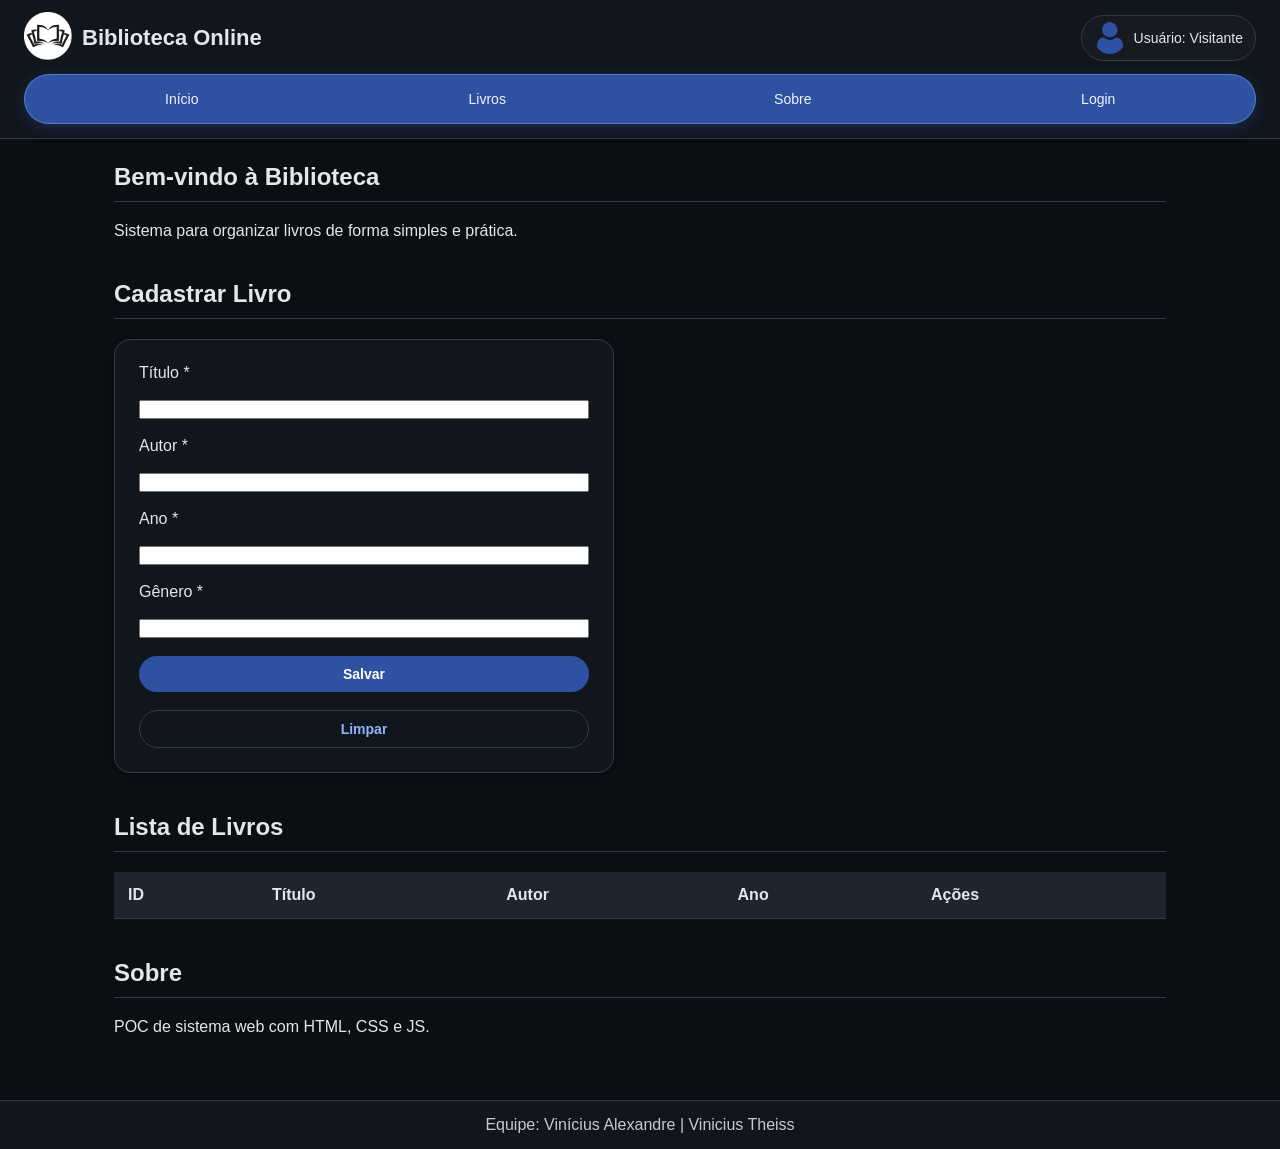
<file: index.htm>
<!DOCTYPE html>
<html lang="pt-br">

<head>

<meta charset="UTF-8">
<meta name="viewport" content="width=device-width, initial-scale=1.0">

<title>Biblioteca Online</title>

<link rel="stylesheet" href="style.css">

</head>


<body>

<header id="cabecalho">



</header>


<main>

<section id="home">

<h2>Bem-vindo à Biblioteca</h2>

<p>
Sistema para organizar livros de forma simples e prática.
</p>

</section>



<section id="cadastrar">

<h2>Cadastrar Livro</h2>

<form id="formLivro">

<label for="titulo">Título *</label>
<input type="text" id="titulo" required>

<label for="autor">Autor *</label>
<input type="text" id="autor" required>

<label for="ano">Ano *</label>
<input type="number" id="ano" required>

<label for="genero">Gênero *</label>
<input type="text" id="genero" required>

<button type="submit">Salvar</button>
<button type="reset">Limpar</button>

</form>

<p id="mensagemErro"></p>

</section>

<section id="listar">
<h2>Lista de Livros</h2>

<table>
<thead>
<tr>
<th>ID</th>
<th>Título</th>
<th>Autor</th>
<th>Ano</th>
<th>Ações</th>
</tr>
</thead>

<tbody id="tabelaLivros"></tbody>

</table>

</section>

<section id="sobre">
<h2>Sobre</h2>
<p>POC de sistema web com HTML, CSS e JS.</p>
</section>

</main>

<footer>
<p>Equipe: Vinícius Alexandre | Vinicius Theiss</p>
</footer>

<script>

// HEADER
fetch('header.html')
.then(r => r.text())
.then(data => document.getElementById('cabecalho').innerHTML = data);

// CRUD
let livros = [];
let editando = null;

const form = document.getElementById("formLivro");
const tabela = document.getElementById("tabelaLivros");
const erro = document.getElementById("mensagemErro");

form.addEventListener("submit", function(e){
e.preventDefault();

let titulo = document.getElementById("titulo").value.trim();
let autor = document.getElementById("autor").value.trim();
let ano = document.getElementById("ano").value.trim();
let genero = document.getElementById("genero").value.trim();

if(!titulo || !autor || !ano || !genero){
erro.innerText = "Preencha todos os campos!";
return;
}

erro.innerText = "";

if(editando !== null){
livros[editando] = {titulo, autor, ano, genero};
editando = null;
}else{
livros.push({titulo, autor, ano, genero});
}

form.reset();
renderTabela();
});

function renderTabela(){
tabela.innerHTML = "";

livros.forEach((livro, index)=>{
let linha = `
<tr>
<td>${index+1}</td>
<td>${livro.titulo}</td>
<td>${livro.autor}</td>
<td>${livro.ano}</td>
<td>
<button onclick="editar(${index})">Editar</button>
<button onclick="excluir(${index})">Excluir</button>
</td>
</tr>
`;
tabela.innerHTML += linha;
});
}

function editar(index){
let livro = livros[index];

document.getElementById("titulo").value = livro.titulo;
document.getElementById("autor").value = livro.autor;
document.getElementById("ano").value = livro.ano;
document.getElementById("genero").value = livro.genero;

editando = index;
window.location.href = "#cadastrar";
}

function excluir(index){
livros.splice(index,1);
renderTabela();
}

</script>

</body>
</html>
</file>
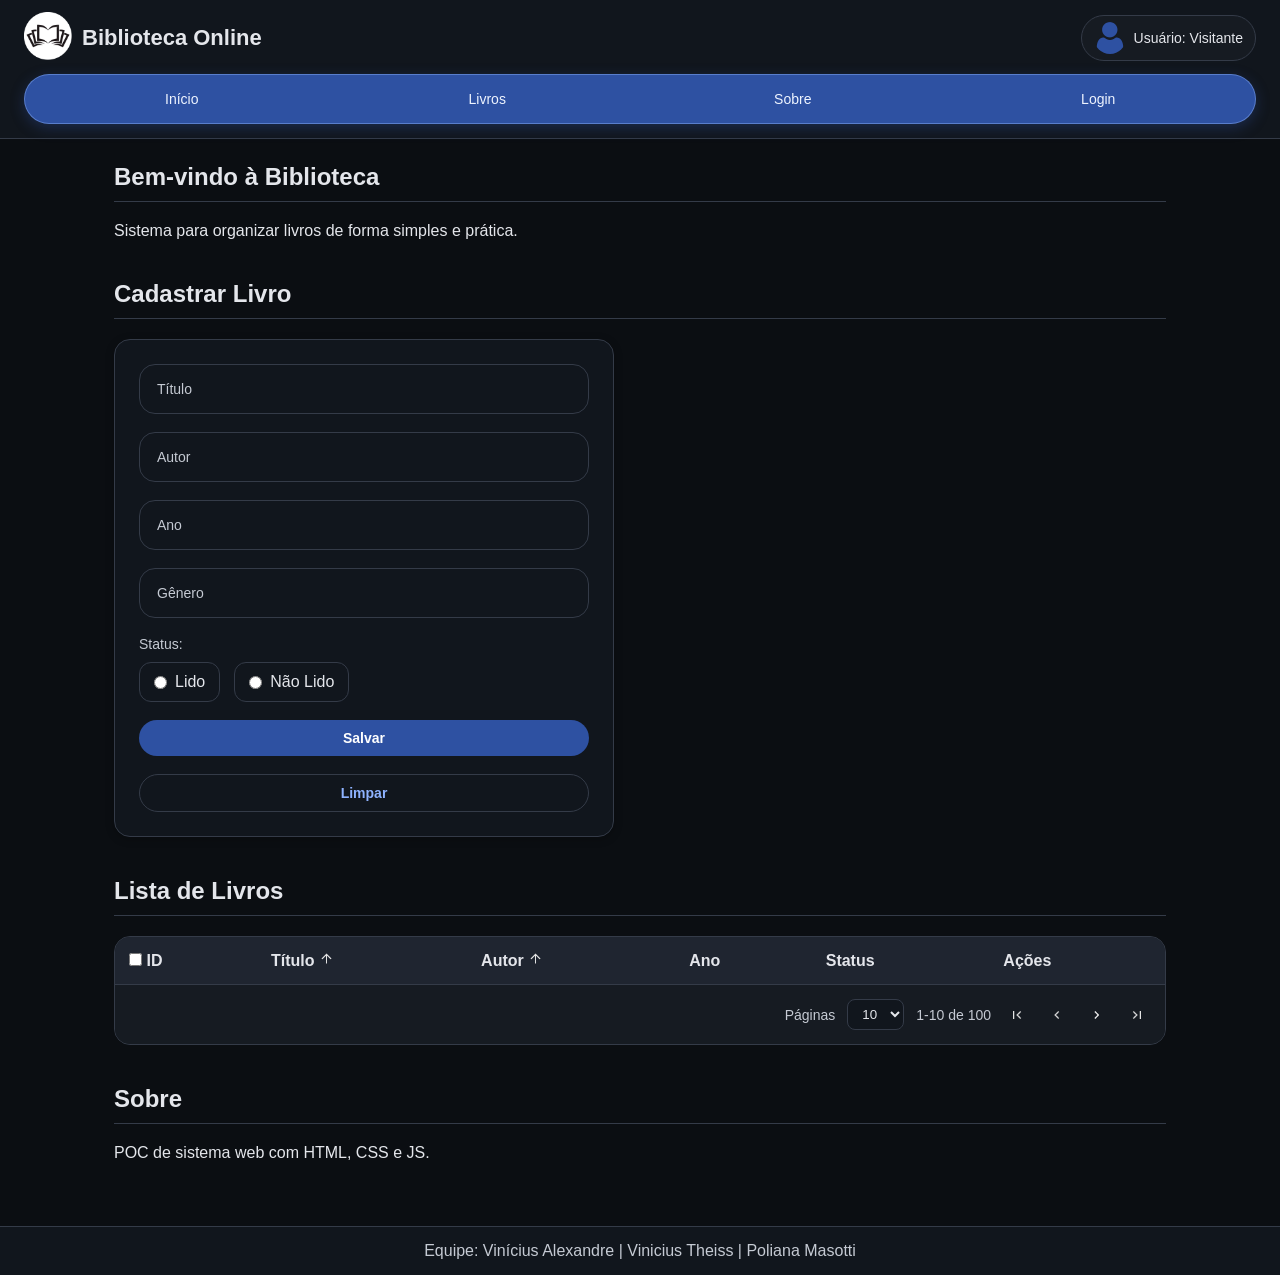
<file: index.html>
<!DOCTYPE html>
<html lang="pt-br">

<head>

<meta charset="UTF-8">
<meta name="viewport" content="width=device-width, initial-scale=1.0">

<title>Biblioteca Online</title>

<link rel="stylesheet" href="style.css">

</head>

<body>

<header id="cabecalho"></header>

<main>

<section id="home">

<h2>Bem-vindo à Biblioteca</h2>

<p>
Sistema para organizar livros de forma simples e prática.
</p>

</section>

<section id="cadastrar">

<h2>Cadastrar Livro</h2>

<form id="formLivro">

<div class="textfield">

<input
type="text"
id="titulo"
required
placeholder=" "
>

<label for="titulo">
Título
</label>

</div>

<div class="textfield">

<input
type="text"
id="autor"
required
placeholder=" "
>

<label for="autor">
Autor
</label>

</div>

<div class="textfield">

<input
type="number"
id="ano"
required
placeholder=" "
>

<label for="ano">
Ano
</label>

</div>

<div class="textfield">

<input
type="text"
id="genero"
required
placeholder=" "
>

<label for="genero">
Gênero
</label>

</div>

<div class="status-container">

<label class="status-label">
Status:
</label>

<div class="radio-group">

<label class="radio-option">

<input
type="radio"
name="status"
value="Lido"
required
>

<span>Lido</span>

</label>

<label class="radio-option">

<input
type="radio"
name="status"
value="Não Lido"
required
>

<span>Não Lido</span>

</label>

</div>

</div>

<button type="submit">
Salvar
</button>

<button type="reset">
Limpar
</button>

</form>

<p id="mensagemErro"></p>

</section>

<section id="listar">

<h2>Lista de Livros</h2>

<div class="tabela-container">
  <table>

  <thead>

  <tr>
  <th class="coluna-id">
  <input type="checkbox"> ID
  </th>

  <th onclick="ordenarLivros('titulo', 'setaTitulo')">
  <div class="titulo-header">
  Título
  <img id="setaTitulo" src="cima.png" width="15">
  </div>
  </th>

  <th onclick="ordenarLivros('autor', 'setaAutor')">
  <div class="titulo-header">
  Autor
  <img id="setaAutor" src="cima.png" width="15">
  </div>
  </th>
  <th>Ano</th>
  <th>Status</th>
  <th>Ações</th>

  </tr>

  </thead>

  <tbody id="tabelaLivros"></tbody>

  </table>

  <div class="paginacao">
    <span>Páginas</span>

    <select>
      <option>10</option>
      <option>25</option>
      <option>75</option>
    </select>

    <span>1-10 de 100</span>

    <button> <img id="flecha" src= "voltar.png" alt="Voltar"> </button>
    <button><img id="flecha" src= "voltarflecha.png" alt="voltar flecha"> </button>
    <button><img id="flecha" src= "avancarflecha.png" alt="avancar flecha"> </button>
    <button><img id="imagen" src= "avancar.png" alt="Avançar"> </button>
  </div>
</div>

</section>

<section id="sobre">

<h2>Sobre</h2>

<p>
POC de sistema web com HTML, CSS e JS.
</p>

</section>

</main>

<footer>

<p>
Equipe: Vinícius Alexandre | Vinicius Theiss | Poliana Masotti
</p>

</footer>

<script>

// HEADER

fetch('header.html')

.then(r => r.text())

.then(data => {

document.getElementById('cabecalho').innerHTML = data;

const usuario = sessionStorage.getItem("usuario");

if(usuario){

const spanUsuario = document.querySelector(".usuario span");

if(spanUsuario){

spanUsuario.innerText = "Usuário: " + usuario;

}

}

});

// CRUD

let livros = JSON.parse(localStorage.getItem("livros")) || [];

let editando = null;

// Esta variável guarda qual será a próxima ordem usada na tabela: true significa crescente e false significa decrescente.
let ordemCrescente = true;

const form = document.getElementById("formLivro");

const tabela = document.getElementById("tabelaLivros");

const erro = document.getElementById("mensagemErro");

// SUBMIT

form.addEventListener("submit", function(e){

e.preventDefault();

let titulo = document.getElementById("titulo").value.trim();

let autor = document.getElementById("autor").value.trim();

let ano = document.getElementById("ano").value.trim();

let genero = document.getElementById("genero").value.trim();

let status = document.querySelector(
'input[name="status"]:checked'
)?.value;

if(!titulo || !autor || !ano || !genero || !status){

erro.innerText = "Preencha todos os campos!";

return;

}

erro.innerText = "";

if(editando !== null){

livros[editando] = {

titulo,
autor,
ano,
genero,
status

};

editando = null;

}else{

livros.push({

titulo,
autor,
ano,
genero,
status

});

}

// SALVAR

salvarDados();

form.reset();

renderTabela();

});

// SALVAR JSON

function salvarDados(){

localStorage.setItem(
"livros",
JSON.stringify(livros)
);

}

// CARREGAR

function carregarDados(){

livros = JSON.parse(
localStorage.getItem("livros")
) || [];

}

// RENDER

function ordenarLivros(campo, idSeta){
livros.sort((livroA, livroB)=>{
let textoA = livroA[campo] || "";
let textoB = livroB[campo] || "";
if(ordemCrescente){

return textoA.localeCompare(textoB);

}

return textoB.localeCompare(textoA);

});

let seta = document.getElementById(idSeta);
seta.src = ordemCrescente ? "cima.png" : "baixo.png";
ordemCrescente = !ordemCrescente;
renderTabela();

}

function renderTabela(){

tabela.innerHTML = "";

livros.forEach((livro, index)=>{

//Parte da poliana checkbox
let linha = `

<tr>

<td class="coluna-id">
<input type="checkbox" class="checkbox-livro">
${index+1}
</td>


<td>${livro.titulo}</td>
<td>${livro.autor}</td>
<td>${livro.ano}</td>
<td>${livro.status || "Lido"}</td>

<td>
<button onclick="editar(${index})">Editar</button>
<button onclick="excluir(${index})">Excluir</button>
</td>

</tr>
`;



tabela.innerHTML += linha;

});

}

// EDITAR

function editar(index){

let livro = livros[index];

document.getElementById("titulo").value = livro.titulo;

document.getElementById("autor").value = livro.autor;

document.getElementById("ano").value = livro.ano;

document.getElementById("genero").value = livro.genero;

document.querySelector(
`input[name="status"][value="${livro.status}"]`
).checked = true;

editando = index;

window.location.href = "#cadastrar";

}

// EXCLUIR

function excluir(index){

livros.splice(index,1);

salvarDados();

renderTabela();

}

// INICIAR

carregarDados();

renderTabela();

</script>

</body>
</html>
</file>
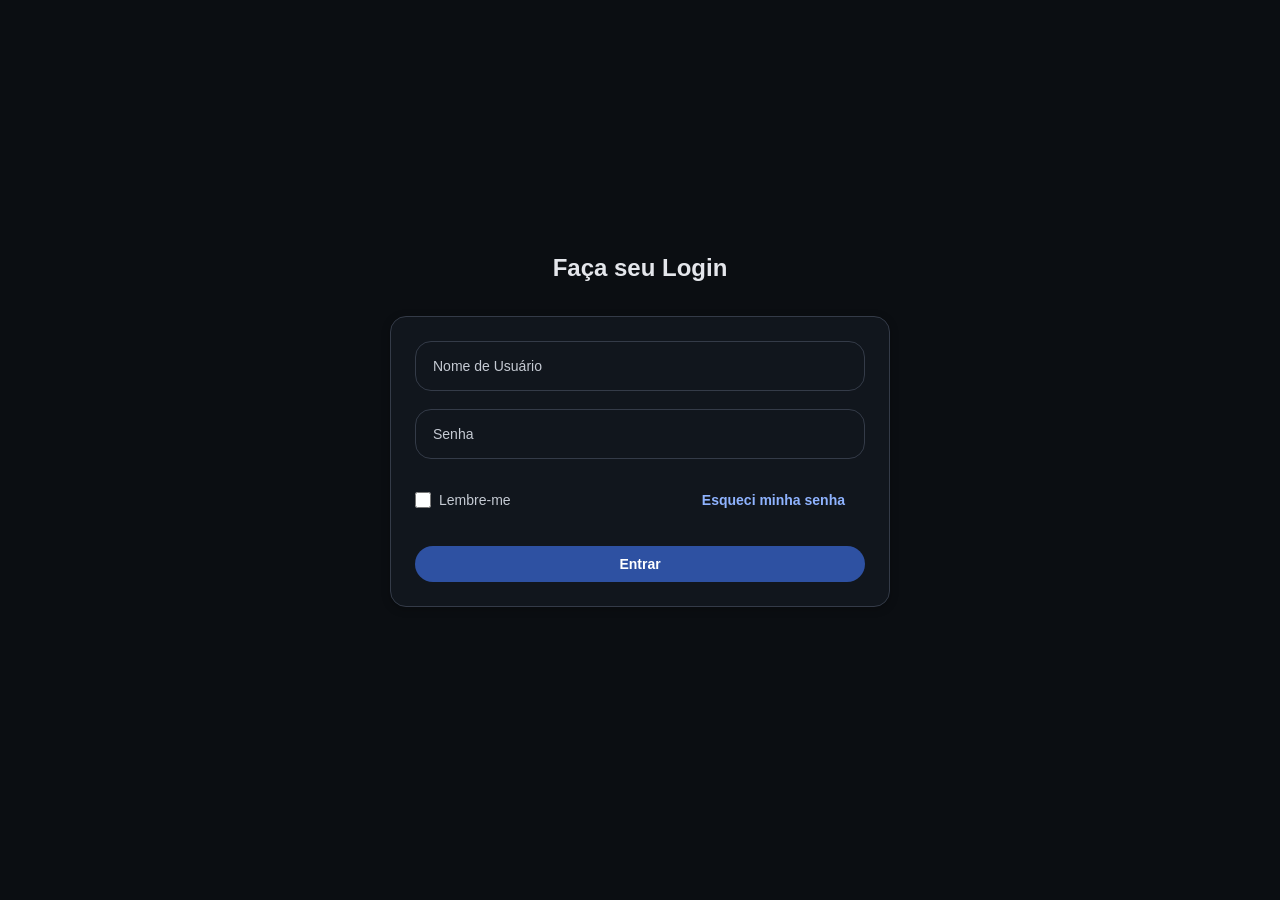
<file: paginaLogin.html>
<!DOCTYPE html>
<html lang="pt-br">
<head>
    <meta charset="UTF-8">
    <meta name="viewport" content="width=device-width, initial-scale=1.0">
    <title>Login - Biblioteca Online</title>
    <link rel="stylesheet" href="style.css">
</head>
<body class="body-login"> <section id="telalogin">

    <h2>Faça seu Login</h2>

    <form id="formLivro"> <div class="textfield">
            <input type="text" id="nome" name="nome_usuario" required placeholder=" ">
            <label for="nome">Nome de Usuário</label>
        </div>

        <div class="textfield">
            <input type="password" id="senha" name="senha" required placeholder=" ">
            <label for="senha">Senha</label>
        </div>

        <div class="opcoes-login">
            <div class="lembreme-container">
                <input type="checkbox" id="lembreme" name="lembreme">
                <label for="lembreme">Lembre-me</label>
        </div>
        <button type="button" id="esquecisenha" class="botao-limpar-estilo">Esqueci minha senha</button>
        </div>

        <div class="botoes-login">
            <button type="button" id="btnLogin">Entrar</button>
        </div>

    </form>

</section>

<script>
const botaoLogin = document.getElementById("btnLogin");

botaoLogin.addEventListener("click", function(){
    const nome = document.getElementById("nome").value;
    const senha = document.getElementById("senha").value;
    const lembreme = document.getElementById("lembreme").checked;

    // salva usuário na sessão
    sessionStorage.setItem("usuario", nome);

    // salva "lembrar-me" no localStorage
    localStorage.setItem("lembreme", lembreme);

    // se estiver marcado, salva a senha
    if(lembreme){
        localStorage.setItem("senha", senha);
    } else {
        localStorage.removeItem("senha");
    }

    // redireciona
    window.location.href = "index.html";
});

window.addEventListener("load", function(){
    const lembreme = localStorage.getItem("lembreme") === "true";
    const senha = localStorage.getItem("senha");

    document.getElementById("lembreme").checked = lembreme;

    if(lembreme && senha){
        document.getElementById("senha").value = senha;
    }
});
</script>
</body>
</html>
</file>
<file: style.css>
:root{

--fundo:#0b0e12;
--surface:#11161d;
--surface-container:#161b22;
--surface-container-high:#1f2530;
--outline:#343b48;
--primary:#8fb3ff;
--primary-container:#2e51a2;
--on-surface:#e4e6eb;
--on-surface-variant:#c5cad3;
--active-pill:#3d4658;
--danger:#d85f5f;

}

*{
margin:0;
padding:0;
box-sizing:border-box;
}

body{
background:var(--fundo);
color:var(--on-surface);
font-family:Arial, Helvetica, sans-serif;
}

/* HEADER */

#cabecalho{
background:var(--surface);
border-bottom:1px solid var(--outline);
padding:10px 24px 14px;
}

.topo{
display:flex;
justify-content:space-between;
align-items:center;
min-height:56px;
gap:16px;
}

.logo{
display:flex;
align-items:center;
gap:10px;
}

.logo img{
width:48px;
height:48px;
object-fit:contain;
}

.logo h1{
font-size:22px;
line-height:1.2;
font-weight:700;
}

.usuario{
display:flex;
align-items:center;
gap:8px;
font-size:14px;
background:var(--surface-container);
border:1px solid var(--outline);
padding:6px 12px;
border-radius:999px;
}

.usuario img{
width:32px;
height:32px;
border-radius:50%;
object-fit:cover;
}

/* MENU */

nav{
display:flex;
justify-content:center;
margin-top:8px;
width:100%;
}

.menu{
list-style:none;
display:flex;
gap:4px;
padding:6px;
background:var(--primary-container);
border-radius:999px;
width:100%;
border:1px solid rgba(143,179,255,0.45);
box-shadow:0 4px 14px rgba(46,81,162,0.35);
}

.menu > li{
position:relative;
flex:1;
}

.menu a{
color:#eef4ff;
text-decoration:none;
font-weight:500;
font-size:14px;
display:flex;
align-items:center;
justify-content:center;
padding:10px 18px;
border-radius:999px;
transition:0.2s;
}

.menu a:hover{
background:rgba(255,255,255,0.14);
}

/* DROPDOWN */

.dropdown{
position:relative;
}

.submenu{

position:absolute;

top:100%;

left:0;

width:100%;

list-style:none;

background:var(--surface-container);

border:1px solid var(--outline);

border-radius:14px;

padding:6px;

z-index:10;

box-shadow:0 8px 24px rgba(0,0,0,0.35);

margin-top:4px;

opacity:0;

visibility:hidden;

transform:translateY(-6px);

transition:
opacity 0.2s ease,
transform 0.2s ease,
visibility 0s linear 0.5s;
}

.submenu li{
width:100%;
}

.submenu a{

display:flex;

align-items:center;

justify-content:center;

width:100%;

padding:12px 14px;

border-radius:10px;

text-align:center;

color:var(--on-surface);

transition:0.2s;
}

.submenu a:hover{
background:var(--surface-container-high);
}

.dropdown:hover .submenu{

opacity:1;

visibility:visible;

transform:translateY(0);

transition-delay:0s;
}

/* MAIN */

main{
padding:24px;
max-width:1100px;
margin:0 auto;
}

section{
margin-bottom:40px;
}

h2{
border-bottom:1px solid var(--outline);
padding-bottom:10px;
font-size:24px;
margin-bottom:20px;
}

/* FORM */

#formLivro{
display: flex;
flex-direction: column;
gap: 18px;
max-width: 500px;
background: var(--surface);
padding: 24px;
border-radius: 16px;
border: 1px solid var(--outline);
box-shadow: 0 2px 8px rgba(0, 0, 0, 0.25);
}

/* FLOATING LABEL */

.textfield{
position:relative;
width:100%;
}

.textfield input{

width:100%;

padding:18px 14px 14px;

border:1px solid var(--outline);

border-radius:16px;

background:var(--surface);

color:var(--on-surface);

font-size:14px;

outline:none;

transition:0.2s;
}

.textfield input:focus{

border-color:var(--primary);

box-shadow:0 4px 8px rgba(143,179,255,0.12);
}

.textfield label{
position: absolute;
left: 14px;
top: 50%;
transform: translateY(-50%);
padding: 0 4px;
font-size: 14px;
color: var(--on-surface-variant);
background: transparent;
pointer-events: none;
transition: 0.2s ease;
user-select: none;
-webkit-user-select: none;
}

.textfield input:focus + label,
.textfield input:not(:placeholder-shown) + label{
top: 0;
transform: translateY(-50%);
font-size: 12px;
color: var(--primary);
background: var(--surface);
}

.textfield input::selection + label,
.textfield input::selection {
background: transparent;
}

/* STATUS */

.status-container{

display:flex;

flex-direction:column;

gap:10px;
}

.status-label{

font-size:14px;

color:var(--on-surface-variant);
}

.radio-group{

display:flex;

gap:14px;
}

.radio-option{

display:flex;

align-items:center;

gap:8px;

padding:10px 14px;

background:var(--surface);

border:1px solid var(--outline);

border-radius:12px;

cursor:pointer;

transition:0.2s;
}

.radio-option:hover{
border-color:var(--primary);
}

.radio-option input{
accent-color:var(--primary);
cursor:pointer;
}

/* BOTÕES */

#formLivro button{

padding:10px 20px;

border:none;

border-radius:999px;

cursor:pointer;

font-weight:700;

font-size:14px;

transition:0.2s;
}

#formLivro button[type="submit"]{
background:var(--primary-container);
color:white;
}

#formLivro button[type="reset"]{
background:transparent;
color:var(--primary);
border:1px solid var(--outline);
}

#formLivro button:hover{
filter:brightness(1.12);
}

/* TABELA E CONTAINER CONECTADO */

.tabela-container {
background: var(--surface-container);
border-radius: 16px;
overflow: hidden;
border: 1px solid var(--outline);
margin-top: 20px;
}

table{
width:100%;
border-collapse:collapse;
margin-top:0;
background:transparent;
border-radius:0;
}

thead{
background:var(--surface-container-high);
}

th, td{
padding:14px;
text-align:left;
border-bottom:1px solid var(--outline);
}

tbody tr:hover{
background:var(--surface-container-high);
}

/* PAGINAÇÃO CONECTADA */

.paginacao {
display: flex;
justify-content: flex-end;
align-items: center;
gap: 12px;
padding: 14px;
background: var(--surface-container);
font-size: 14px;
color: var(--on-surface-variant);
}

.paginacao select {
background: var(--surface);
color: var(--on-surface);
border: 1px solid var(--outline);
padding: 6px 10px;
border-radius: 8px;
outline: none;
cursor: pointer;
}

.paginacao button {
background: transparent;
border: none;
cursor: pointer;
display: flex;
align-items: center;
justify-content: center;
padding: 6px;
border-radius: 50%;
transition: 0.2s;
}

.paginacao button:hover {
background: var(--surface-container-high);
}

.paginacao button img {
width: 16px;
height: 16px;
object-fit: contain;
}

/* BOTÕES TABELA */

td button{
margin-right:5px;
padding:8px 14px;
border:none;
border-radius:999px;
cursor:pointer;
font-size:12px;
font-weight:700;
}

td button:first-child{
background:var(--primary-container);
color:white;
}

td button:last-child{
background:transparent;
color:var(--danger);
border:1px solid rgba(216,95,95,0.55);
}

/* ERRO */

#mensagemErro{
color:#ffb4ab;
margin-top:10px;
}

/* FOOTER */

footer{
text-align:center;
padding:15px;
background:var(--surface);
border-top:1px solid var(--outline);
color:var(--on-surface-variant);
}

/* OPÇÕES DE LOGIN */

/* CENTRALIZAR CARD DE LOGIN */


.body-login {
    display: flex;
    justify-content: center;
    align-items: center;
    min-height: 100vh;
    margin: 0;
}

.body-login #formLivro{
    margin: 0 auto;
}

#telalogin{
    width: 100%;
    max-width: 700px;
    padding: 20px;
}

#telalogin h2{
    text-align: center;
    margin-bottom: 24px;
    border-bottom: none;
}

.opcoes-login {
display: flex;
justify-content: space-between;
align-items: center;
margin-top: 5px;
font-size: 14px;
}

.lembreme-container {
display: flex;
align-items: center;
gap: 8px;
}

.lembreme-container input[type="checkbox"] {
accent-color: var(--primary);
width: 16px;
height: 16px;
cursor: pointer;
}

.lembreme-container label {
color: var(--on-surface-variant);
cursor: pointer;
user-select: none;
}

#esquecisenha {
background: transparent ;
border: none ;
color: var(--primary) ;
font-weight: 500 ;
font-size: 14px;
padding: 0;
cursor: pointer;
}

#esquecisenha:hover {
text-decoration: underline;
filter: brightness(1.2);
}

.botoes-login {
margin-top: 10px;
display: flex;
flex-direction: column;
}

#btnLogin {
padding: 12px 20px;
border: none;
border-radius: 999px;
cursor: pointer;
font-weight: 700;
font-size: 14px;
background: var(--primary-container);
color: white;
transition: 0.2s;
width: 100%;
}

#btnLogin:hover {
filter: brightness(1.12);
}

/* RESPONSIVO */

@media (max-width:768px){

.menu{
flex-direction:column;
border-radius:24px;
}

.topo{
flex-direction:column;
align-items:flex-start;
}



#formLivro{
max-width:100%;
}

table{
font-size:12px;
}

}
</file>
